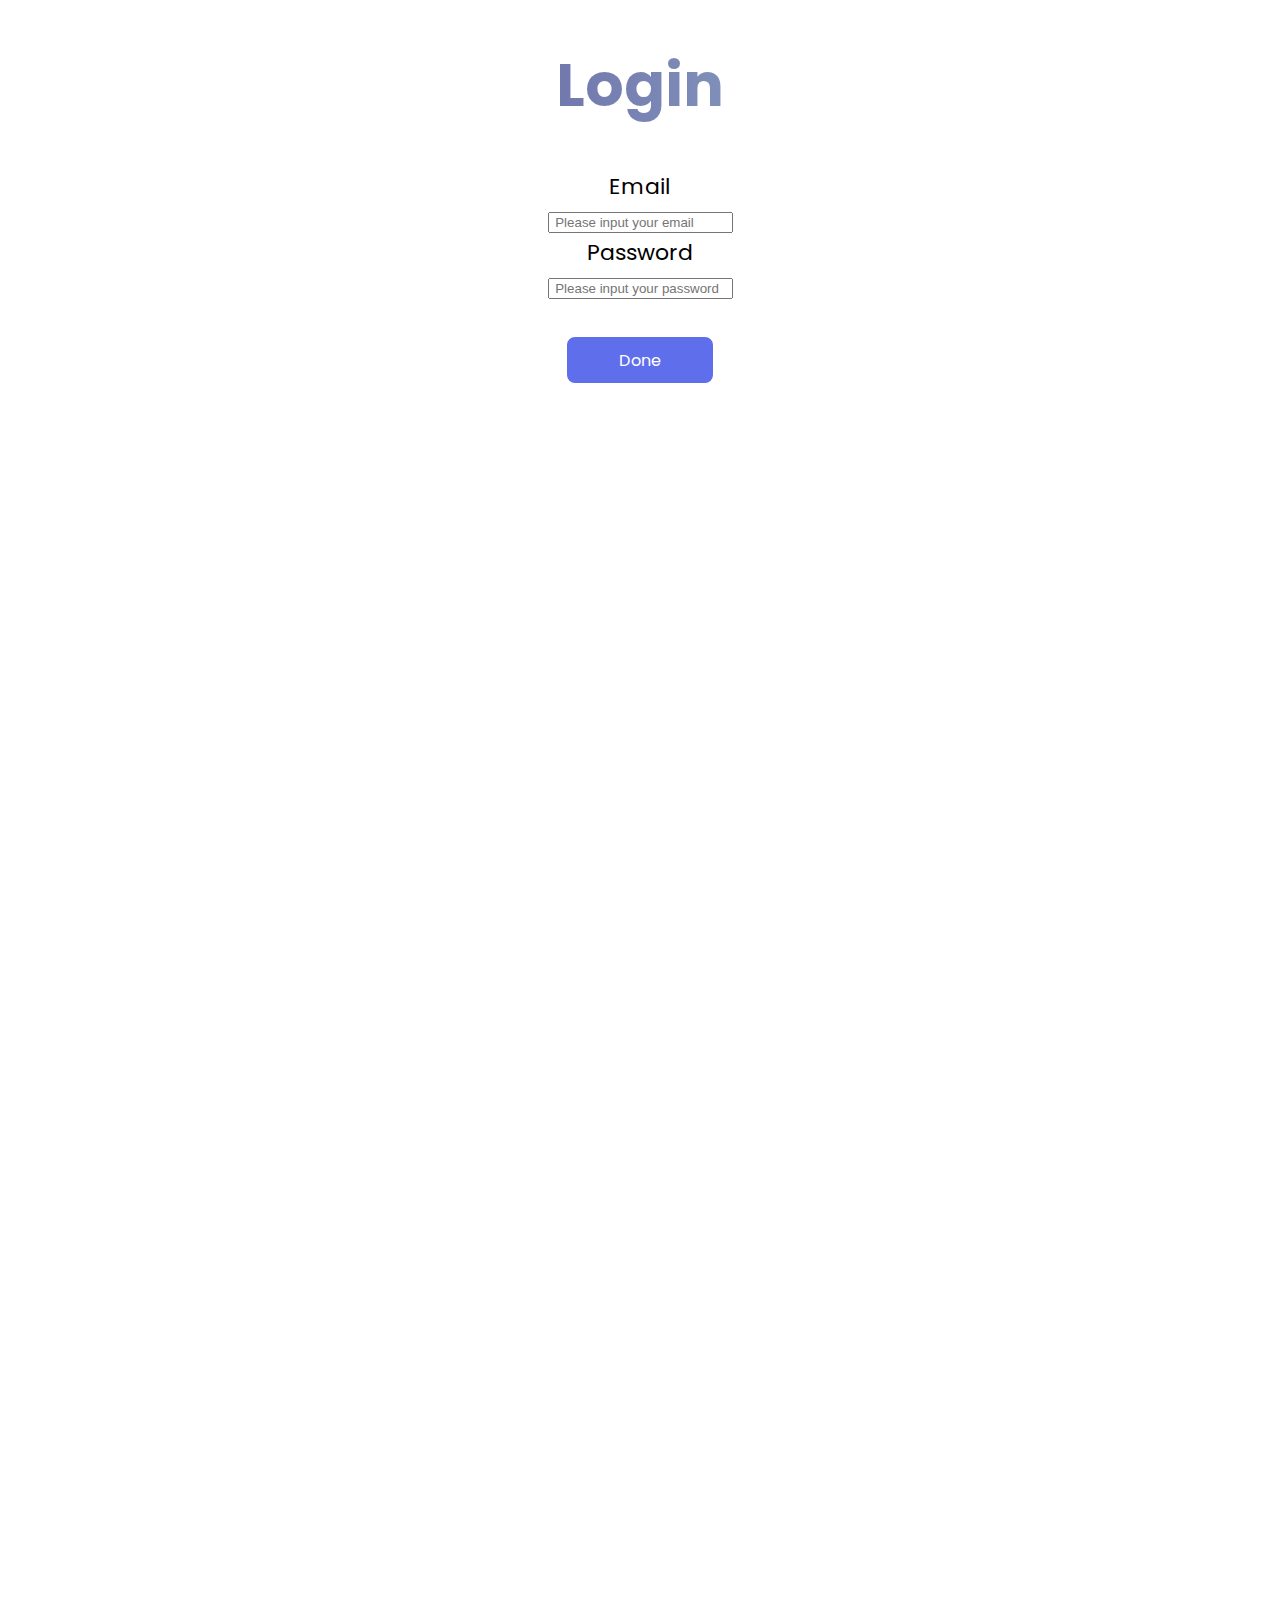
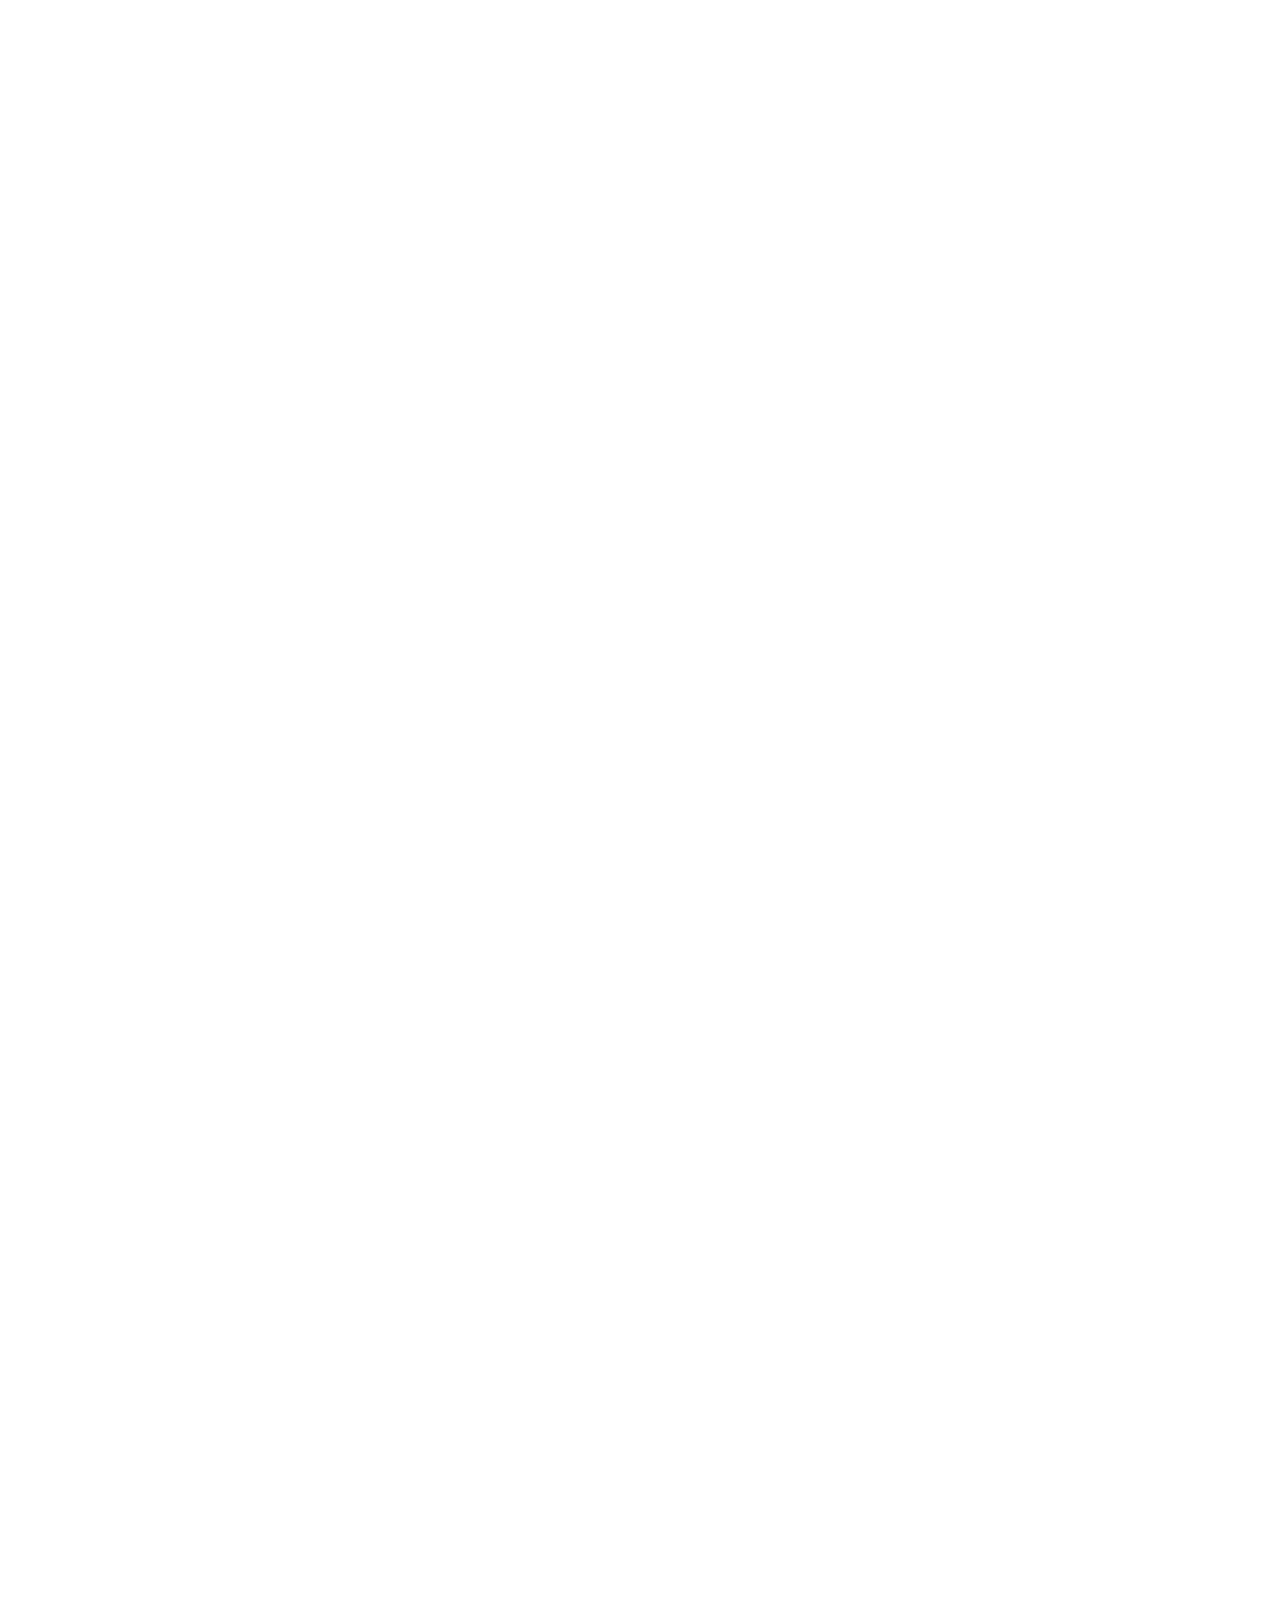
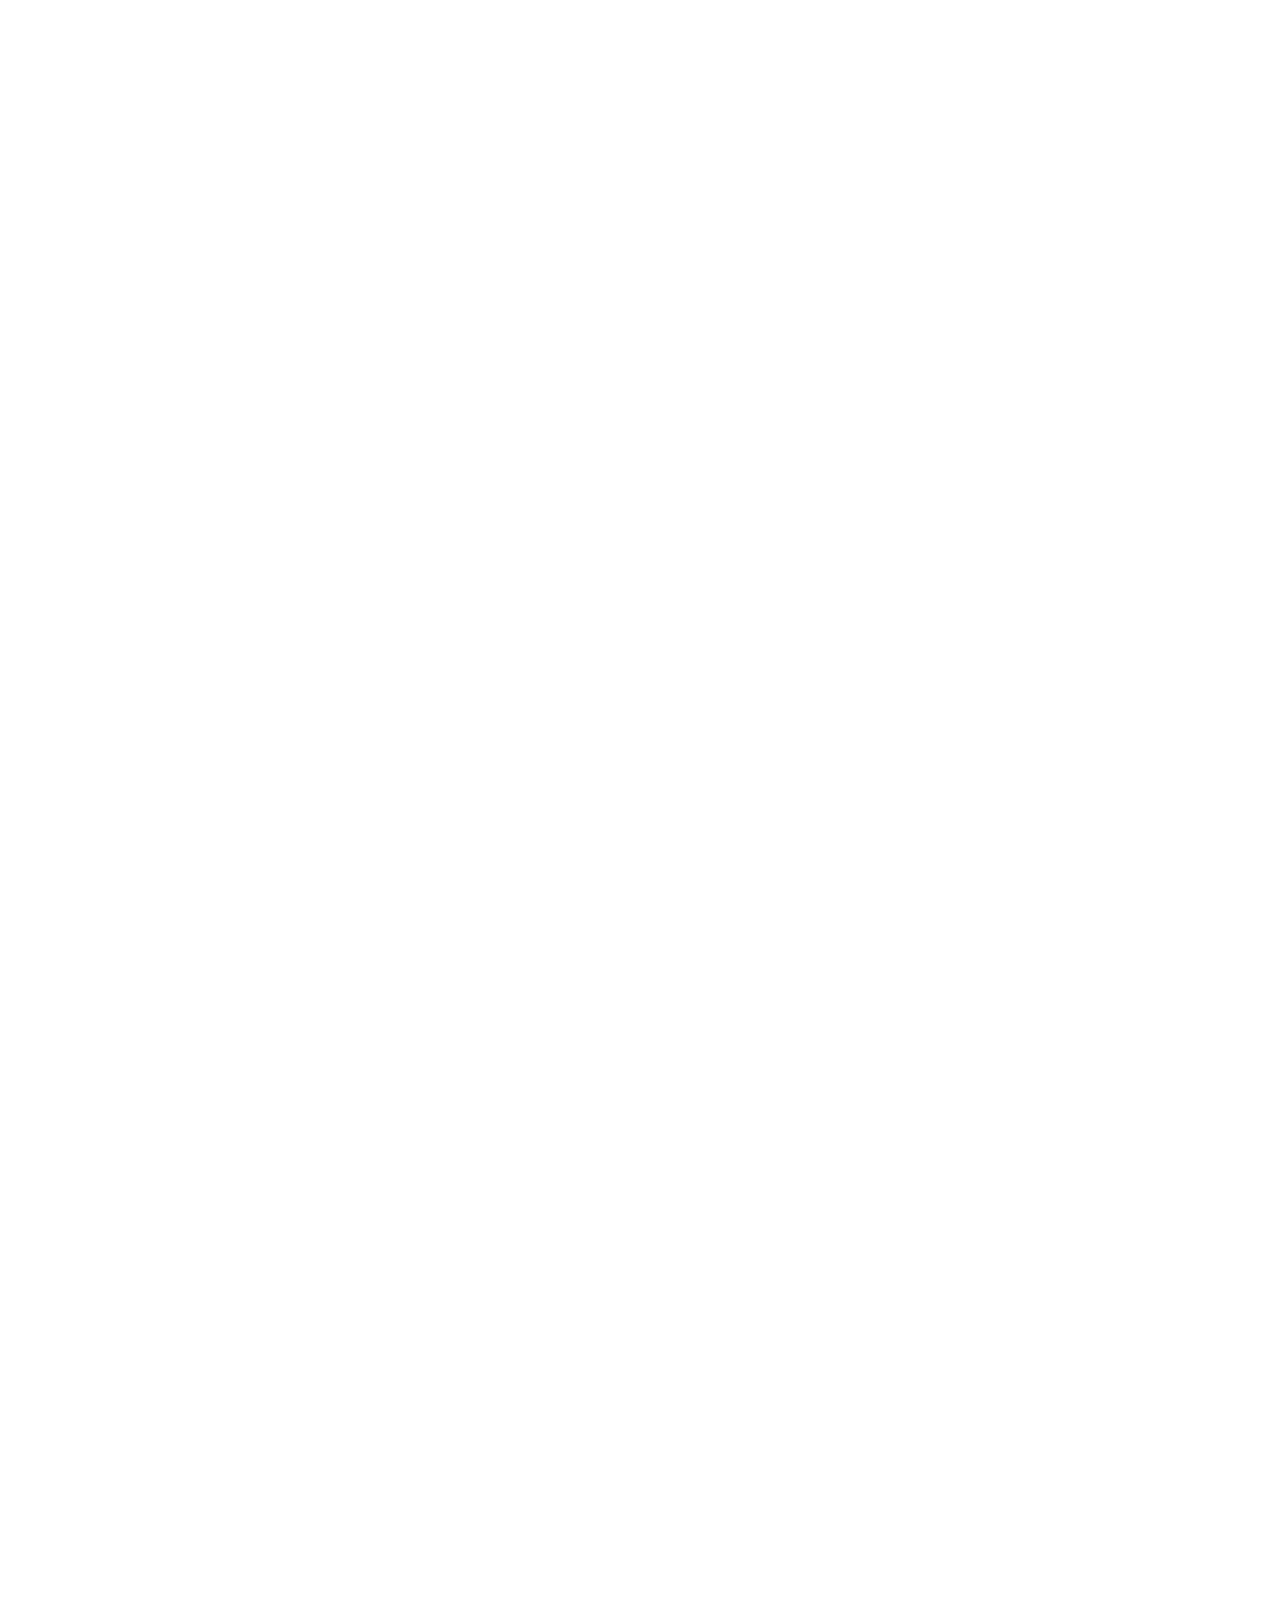
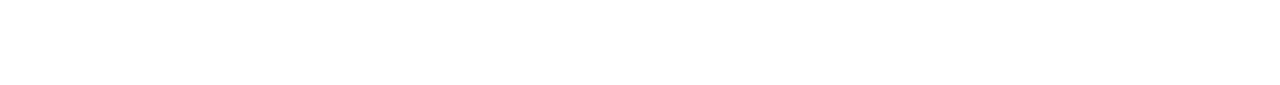
<file: LaundryBrowser/login/login.html>
<!DOCTYPE html>
<html lang="en">
<head>
    <meta charset="UTF-8">
    <meta name="viewport" content="width=device-width, initial-scale=1.0">
    <meta http-equiv="X-UA-Compatible" content="ie=edge">
   <link href="https://fonts.googleapis.com/css?family=Poppins&display=swap" 
	rel="stylesheet">
    <link rel="stylesheet" href="styleLog.css"/>
    <title>Login Page</title>
</head>

<body>
    <div class="jud">
    <h1> Login </h1 >
    </div> 


    <div class="form">
        <form>
        <div>   
            <label> Email  </label>
            <br>    
                <input type="text" name="email" placeholder=" Please input your email" >
        </div>  
        <div>   
            <label> Password  </label>
            <br>    
                <input type="text" name="pass" placeholder=" Please input your password" >
        </div>
        <br>
        <button class="Login">Done</button>
        </form>
    </div>
</body>
</html>
</file>
<file: LaundryBrowser/login/styleLog.css>
.{
    margin: 0px;
    padding: 0px;
    box-sizing: border-box;
}

body{
    font-family: 'Poppins', sans-serif;
    margin-bottom: 500vh;
    text-align: center;
}

.Login{
    border: 2px solid;
    border-radius: 10px;
    background: rgb(95, 111, 236);
    color: white;
    width: 150px;
    height: 50px;
    cursor: pointer;
    font-family: 'Poppins', sans-serif;
    font-size: 16px;
}

.jud{
    font-size: 30px;
    background: linear-gradient(to right, #442f80, lightBlue);
    -webkit-background-clip: text;
    -webkit-text-fill-color: transparent;
}

.form{
    font-size: 22px;
}
</file>
